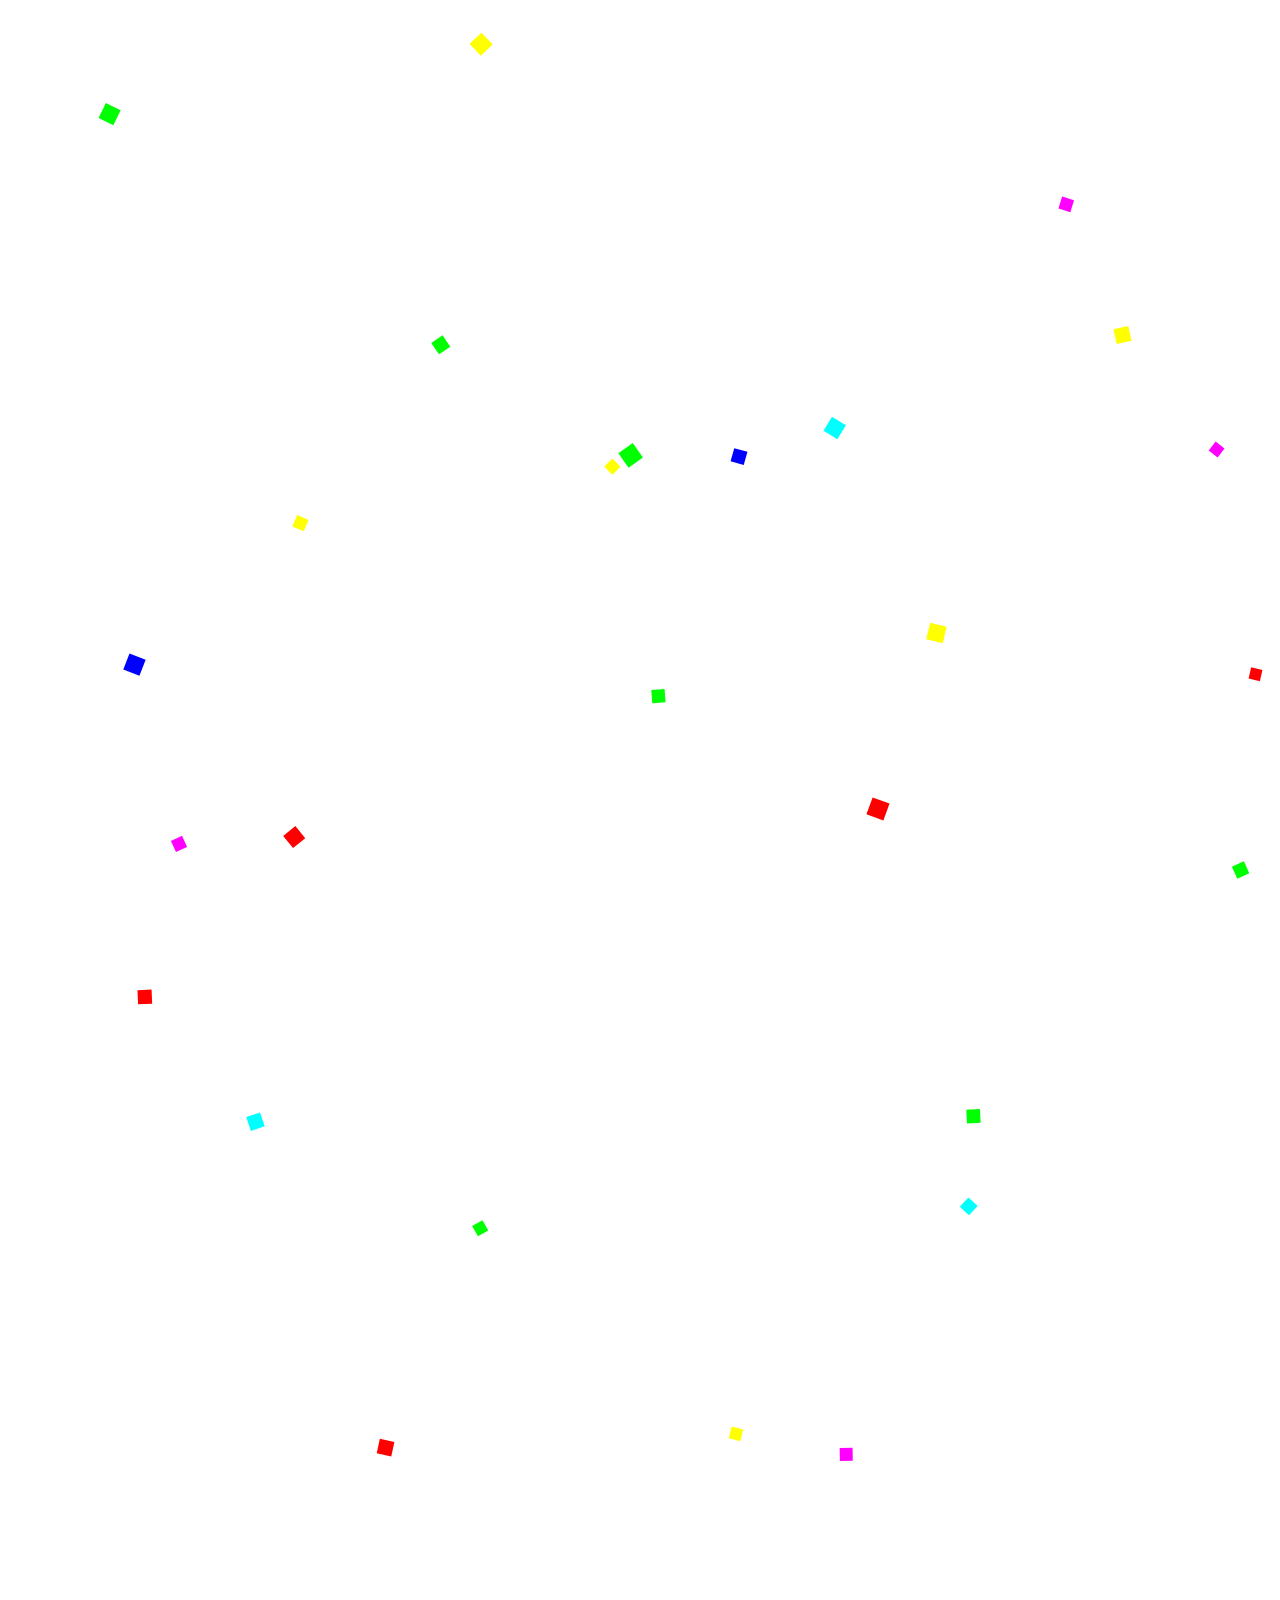
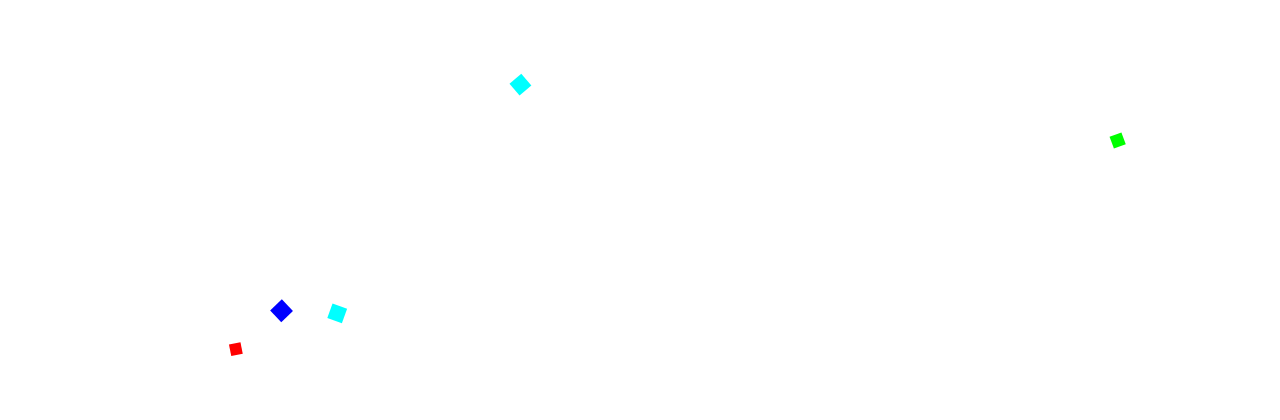
<file: templates/index.html>
<!doctype html>
<html lang="en">
    <head>
        <meta charset="utf-8">
        <title>Confetti</title>
        <meta name="viewport" content="width=device-width,initial-scale=1">
    </head>
    <body>
        <canvas id="confetti">
        	<h1>Hi</h1>
        </canvas>
        <script src="confetti.js"></script>

    </body>
</html>
</file>
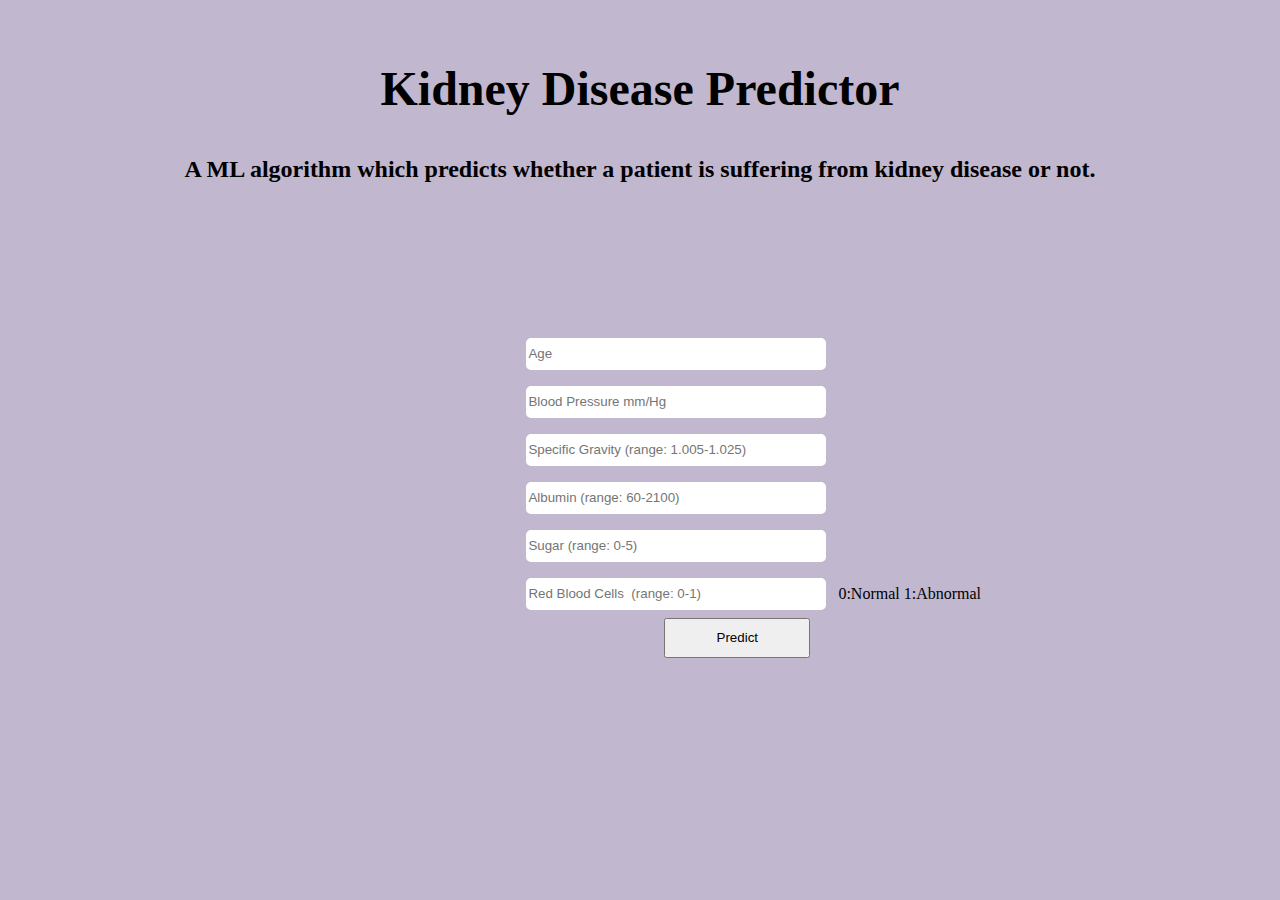
<file: templates/kidney_disease_form.html>
<html>
  <head>
    <meta charset="UTF-8">
    <meta name="description" content="DiaLog">
    <link rel="stylesheet" href="../static/kidney_form.css">
  </head>

  <section class="new" style="height: 30%;width: 100%; margin-top: 5%;">
    <h2>Kidney Disease Predictor</h2>
    <h5>A ML algorithm which predicts whether a patient is suffering from kidney disease or not.</h5>
  </section>


  <form method="post">
    <br>

    <div class="form-group col-md-6">
      <input type="number" class="form-control" id="exampleInputPassword1" placeholder="Age" name="Age" required>
    </div>

    <div class="form-group col-md-6">
      <input type="number" class="form-control" id="exampleInputPassword1" placeholder="Blood Pressure mm/Hg" name="Blood_Pressure" step=0.001 required>
    </div>

    <div class="form-group col-md-6">
      <input type="number" class="form-control" id="exampleInputPassword1" placeholder="Specific Gravity (range: 1.005-1.025)" name="Specific_Gravity" step=0.001 required>
    </div>

    <div class="form-group col-md-6">
      <input type="number" class="form-control" id="exampleInputPassword1" placeholder="Albumin (range: 60-2100)" name="Albumin" required>
    </div>

    <div class="form-group col-md-6">
      <input type="number" class="form-control" id="exampleInputPassword1" placeholder="Sugar (range: 0-5) " name="Sugar" required>
    </div>
    <div class="form-group col-md-6">
      
      <input type="number" class="form-control" id="exampleInputPassword1" placeholder="Red Blood Cells  (range: 0-1) " name="Red_Blood_Cells" required>
      <span>0:Normal 1:Abnormal</span>
    </div>
      <button type="submit" class="btn btn-outline-primary" style="margin-left:20%;height: 40px;width: 20%;">Predict</button>
  </form>
</html>
</file>
<file: static/kidney_form.css>
body {
    background-color: rgb(193, 183, 207);
    margin: 2rem;
    padding: 0;
}

.new h2 {
    text-align: center;
    font-size: 3rem;
}
.new h5 {
    text-align: center;
    font-size: 1.5rem;
}

form {
    margin-left: 40%;
}

.form-group input {
    width: 300px;
    height: 2rem;
    outline: none;
    border: none;
    margin: 0.5rem;
    border-radius: 5px;
}
</file>
